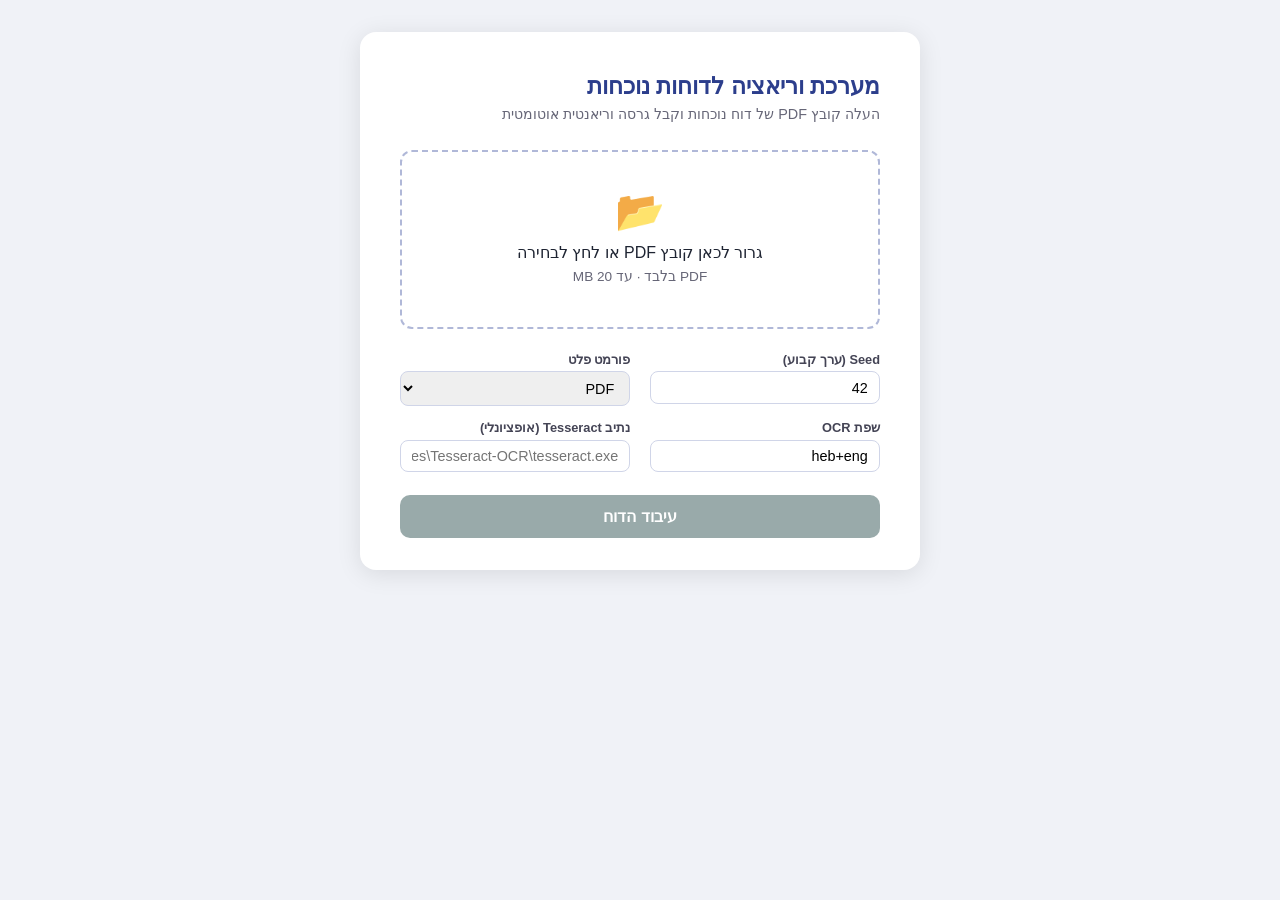
<file: web/templates/index.html>
<!DOCTYPE html>
<html lang="he" dir="rtl">
<head>
  <meta charset="UTF-8" />
  <meta name="viewport" content="width=device-width, initial-scale=1.0" />
  <title>מערכת וריאציה לדוחות נוכחות</title>
  <style>
    /* ── Reset & base ────────────────────────────────────────── */
    *, *::before, *::after { box-sizing: border-box; margin: 0; padding: 0; }

    body {
      font-family: "Segoe UI", Arial, sans-serif;
      background: #f0f2f7;
      color: #1e2432;
      min-height: 100vh;
      display: flex;
      flex-direction: column;
      align-items: center;
      padding: 2rem 1rem;
    }

    /* ── Card ────────────────────────────────────────────────── */
    .card {
      background: #fff;
      border-radius: 16px;
      box-shadow: 0 4px 24px rgba(0,0,0,.10);
      padding: 2.5rem 2.5rem 2rem;
      width: 100%;
      max-width: 560px;
    }

    h1 {
      font-size: 1.45rem;
      font-weight: 700;
      margin-bottom: .35rem;
      color: #2c3e8c;
    }
    .subtitle {
      font-size: .9rem;
      color: #667;
      margin-bottom: 1.8rem;
    }

    /* ── Drop-zone ───────────────────────────────────────────── */
    .drop-zone {
      border: 2.5px dashed #b0b8d8;
      border-radius: 12px;
      padding: 2.2rem 1rem;
      text-align: center;
      cursor: pointer;
      transition: background .2s, border-color .2s;
      position: relative;
    }
    .drop-zone:hover, .drop-zone.drag-over {
      background: #eef1ff;
      border-color: #4a5fc1;
    }
    .drop-zone input[type="file"] {
      position: absolute; inset: 0; opacity: 0; cursor: pointer;
    }
    .drop-zone .icon { font-size: 2.5rem; margin-bottom: .5rem; }
    .drop-zone .hint { font-size: .85rem; color: #667; margin-top: .4rem; }
    .drop-zone .chosen-file {
      font-size: .9rem; font-weight: 600;
      color: #2c3e8c; margin-top: .5rem;
    }

    /* ── Options grid ────────────────────────────────────────── */
    .options {
      display: grid;
      grid-template-columns: 1fr 1fr;
      gap: .9rem 1.2rem;
      margin: 1.4rem 0;
    }
    .field label {
      display: block;
      font-size: .8rem;
      font-weight: 600;
      color: #445;
      margin-bottom: .3rem;
    }
    .field input, .field select {
      width: 100%;
      padding: .45rem .7rem;
      border: 1.5px solid #d0d5e8;
      border-radius: 8px;
      font-size: .9rem;
      outline: none;
      transition: border-color .2s;
    }
    .field input:focus, .field select:focus { border-color: #4a5fc1; }
    .field.full { grid-column: 1 / -1; }

    /* ── Button ──────────────────────────────────────────────── */
    .btn-process {
      width: 100%;
      padding: .75rem;
      background: #2c3e8c;
      color: #fff;
      border: none;
      border-radius: 10px;
      font-size: 1rem;
      font-weight: 700;
      cursor: pointer;
      transition: background .2s, transform .1s;
    }
    .btn-process:hover:not(:disabled) { background: #3d52b5; }
    .btn-process:active:not(:disabled) { transform: scale(.98); }
    .btn-process:disabled { background: #9aa; cursor: not-allowed; }

    /* ── Progress bar ────────────────────────────────────────── */
    .progress-wrap {
      margin-top: 1.2rem;
      display: none;
    }
    .progress-wrap.visible { display: block; }
    .progress-bar-bg {
      background: #e4e8f5;
      border-radius: 99px;
      height: 10px;
      overflow: hidden;
    }
    .progress-bar-fill {
      height: 100%;
      background: linear-gradient(90deg, #4a5fc1, #7a8ce8);
      border-radius: 99px;
      width: 0%;
      transition: width .4s ease;
    }
    .progress-label {
      font-size: .8rem;
      color: #667;
      margin-top: .4rem;
      text-align: center;
    }

    /* ── Result ──────────────────────────────────────────────── */
    .result-box {
      margin-top: 1.3rem;
      padding: 1rem 1.2rem;
      border-radius: 10px;
      font-size: .9rem;
      display: none;
    }
    .result-box.visible { display: block; }
    .result-box.success {
      background: #eafaf2;
      border: 1.5px solid #52c78b;
      color: #1b6e45;
    }
    .result-box.error {
      background: #fff2f2;
      border: 1.5px solid #e07070;
      color: #8b2020;
    }
    .result-box a {
      display: inline-block;
      margin-top: .6rem;
      background: #2c3e8c;
      color: #fff;
      padding: .45rem 1.1rem;
      border-radius: 8px;
      text-decoration: none;
      font-weight: 700;
      font-size: .9rem;
    }
    .result-box a:hover { background: #3d52b5; }
  </style>
</head>
<body>

<div class="card">
  <h1>מערכת וריאציה לדוחות נוכחות</h1>
  <p class="subtitle">העלה קובץ PDF של דוח נוכחות וקבל גרסה וריאנטית אוטומטית</p>

  <!-- Drop zone -->
  <div class="drop-zone" id="dropZone">
    <input type="file" id="fileInput" accept=".pdf" />
    <div class="icon">📂</div>
    <div>גרור לכאן קובץ PDF או לחץ לבחירה</div>
    <div class="hint">PDF בלבד · עד 20 MB</div>
    <div class="chosen-file" id="chosenFile"></div>
  </div>

  <!-- Options -->
  <div class="options">
    <div class="field">
      <label for="seedInput">Seed (ערך קבוע)</label>
      <input id="seedInput" type="text" value="42" placeholder="42" />
    </div>

    <div class="field">
      <label for="formatSelect">פורמט פלט</label>
      <select id="formatSelect">
        <option value="pdf">PDF</option>
        <option value="html">HTML</option>
      </select>
    </div>

    <div class="field">
      <label for="ocrLangInput">שפת OCR</label>
      <input id="ocrLangInput" type="text" value="heb+eng" placeholder="heb+eng" />
    </div>

    <div class="field">
      <label for="tesseractInput">נתיב Tesseract (אופציונלי)</label>
      <input id="tesseractInput" type="text" placeholder='C:\Program Files\Tesseract-OCR\tesseract.exe' />
    </div>
  </div>

  <button class="btn-process" id="processBtn" disabled>עיבוד הדוח</button>

  <!-- Progress -->
  <div class="progress-wrap" id="progressWrap">
    <div class="progress-bar-bg"><div class="progress-bar-fill" id="progressFill"></div></div>
    <div class="progress-label" id="progressLabel">מעבד...</div>
  </div>

  <!-- Result -->
  <div class="result-box" id="resultBox"></div>
</div>

<script>
  const dropZone    = document.getElementById('dropZone');
  const fileInput   = document.getElementById('fileInput');
  const chosenFile  = document.getElementById('chosenFile');
  const processBtn  = document.getElementById('processBtn');
  const progressWrap = document.getElementById('progressWrap');
  const progressFill = document.getElementById('progressFill');
  const progressLabel = document.getElementById('progressLabel');
  const resultBox   = document.getElementById('resultBox');

  // ── File selection ──────────────────────────────────────────────────────

  fileInput.addEventListener('change', () => {
    const f = fileInput.files[0];
    if (f) {
      chosenFile.textContent = f.name;
      processBtn.disabled = false;
    }
  });

  // Drag & drop
  dropZone.addEventListener('dragover', e => { e.preventDefault(); dropZone.classList.add('drag-over'); });
  dropZone.addEventListener('dragleave', () => dropZone.classList.remove('drag-over'));
  dropZone.addEventListener('drop', e => {
    e.preventDefault();
    dropZone.classList.remove('drag-over');
    const f = e.dataTransfer.files[0];
    if (f && f.name.toLowerCase().endsWith('.pdf')) {
      // Assign to input via DataTransfer
      const dt = new DataTransfer();
      dt.items.add(f);
      fileInput.files = dt.files;
      chosenFile.textContent = f.name;
      processBtn.disabled = false;
    }
  });

  // ── Process ─────────────────────────────────────────────────────────────

  processBtn.addEventListener('click', async () => {
    const file = fileInput.files[0];
    if (!file) return;

    // Reset UI
    resultBox.className = 'result-box';
    resultBox.innerHTML = '';
    progressWrap.classList.add('visible');
    setProgress(10, 'שולח קובץ...');
    processBtn.disabled = true;

    const body = new FormData();
    body.append('file', file);
    body.append('seed',      document.getElementById('seedInput').value || '42');
    body.append('ocr_lang',  document.getElementById('ocrLangInput').value || 'heb+eng');
    body.append('format',    document.getElementById('formatSelect').value);
    const tess = document.getElementById('tesseractInput').value.trim();
    if (tess) body.append('tesseract', tess);

    setProgress(30, 'מבצע OCR ועיבוד...');

    try {
      const res  = await fetch('/api/process', { method: 'POST', body });
      setProgress(85, 'מסיים...');
      const data = await res.json();

      if (data.ok) {
        setProgress(100, 'הושלם!');
        showResult('success',
          `✅ הדוח עובד בהצלחה: <strong>${data.filename}</strong>` +
          `<br/><a href="${data.download_url}" download="${data.filename}">⬇ הורד את הקובץ</a>`
        );
      } else {
        setProgress(100, 'שגיאה');
        showResult('error', `❌ שגיאה: ${data.error || 'שגיאה לא ידועה'}`);
      }
    } catch (err) {
      setProgress(100, 'שגיאה');
      showResult('error', `❌ שגיאת תקשורת: ${err.message}`);
    } finally {
      processBtn.disabled = false;
    }
  });

  function setProgress(pct, label) {
    progressFill.style.width = pct + '%';
    progressLabel.textContent = label;
  }

  function showResult(type, html) {
    resultBox.className = `result-box ${type} visible`;
    resultBox.innerHTML = html;
  }
</script>

</body>
</html>
</file>
